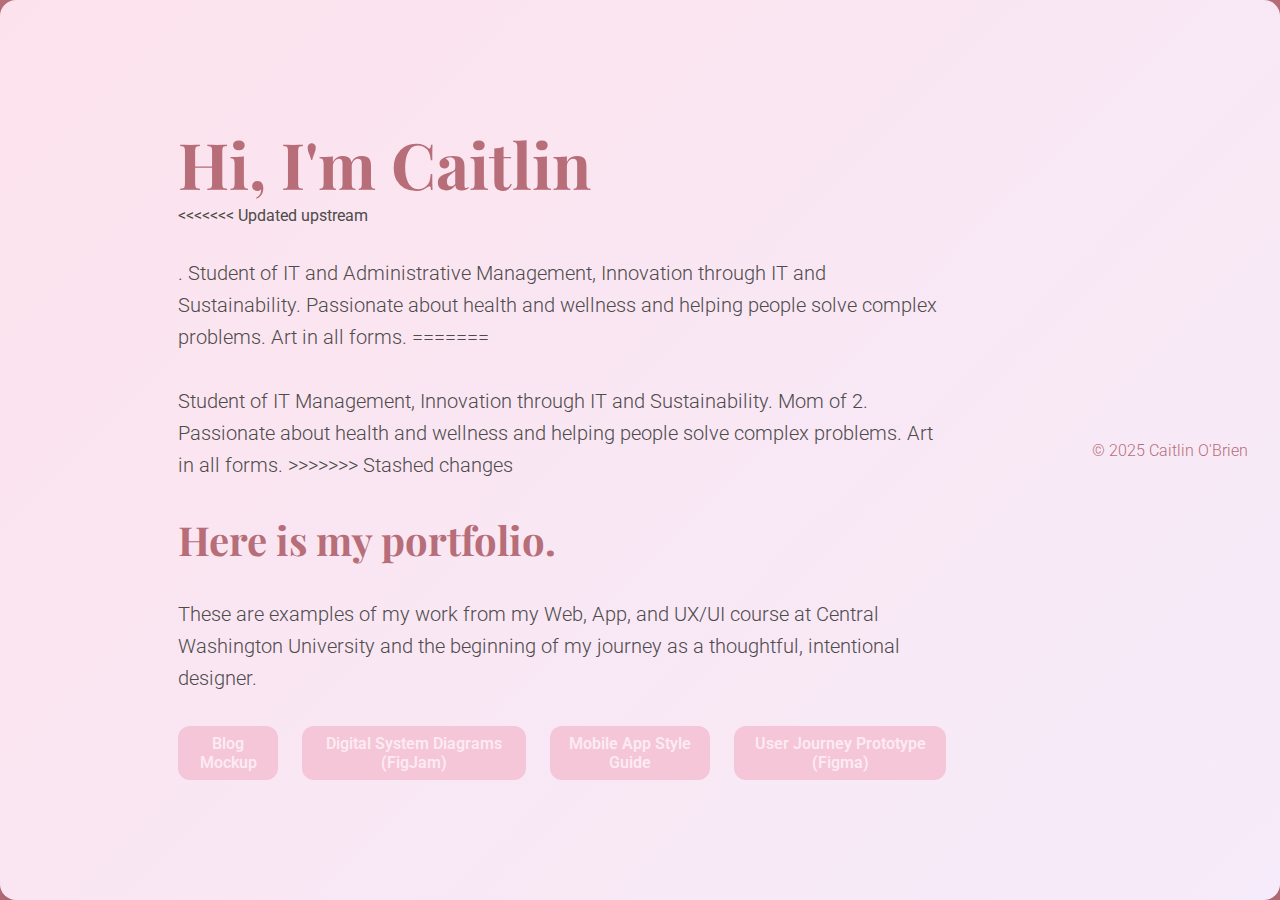
<file: index.html>
<!doctype html>
<html lang="en-US">
<head>
  <meta charset="utf-8" />
  <meta name="viewport" content="width=device-width, initial-scale=1.0" />
  <title>Caitlin O'Brien | Portfolio</title>
  <link rel="stylesheet" href="css/styles.css" />
</head>
<body>
  <main>
    <h1>Hi, I'm Caitlin</h1>

<<<<<<< Updated upstream
    <p class="blurb-text">.
      Student of IT and Administrative Management, Innovation through IT and Sustainability. Passionate about health and wellness and helping people solve complex problems. Art in all forms.
=======
    <p class="blurb-text">
      Student of IT Management, Innovation through IT and Sustainability. Mom of 2. Passionate about health and wellness and helping people solve complex problems. Art in all forms.
>>>>>>> Stashed changes
    </p>

    <h2>Here is my portfolio.</h2>

    <p class="blurb-text">
      These are examples of my work from my Web, App, and UX/UI course at Central Washington University and the beginning of my journey as a thoughtful, intentional designer.
    </p>

    <nav>
      <ul>
        <li><a href="blog/index.html">Blog Mockup</a></li>
        <li><a href="https://www.figma.com/board/Pk8gL2y5IOi5PoyQCHKVMr/Design-Challenge-1?node-id=0-1&t=IixMHvRQ2ROw1Lhi-1">Digital System Diagrams (FigJam)</a></li>
        <li><a href="https://www.figma.com/design/X3ZfjOZH2eJWQZayh5U5zB/Mobile-App-Style-Guide?node-id=0-1&t=IixMHvRQ2ROw1Lhi-1">Mobile App Style Guide</a></li>
        <li><a href="https://www.figma.com/design/vnmYc1cspleEFtR3yrBjPa/Design-Challenge-3?node-id=0-1&m=dev&t=svG6IiLs06ftFyvZ-1">User Journey Prototype (Figma)</a></li>
      </ul>
    </nav>
  </main>

  <footer>
    © 2025 Caitlin O'Brien
  </footer>
</body>
</html>
</file>
<file: css/styles.css>
/* Importing Fonts */
@import url('https://fonts.googleapis.com/css2?family=Playfair+Display:wght@400;700&family=Roboto:wght@300;400;700&display=swap');

* {
    box-sizing: border-box;
    padding: 0;
    margin: 0;
}

:root {
    font-size: 16px;
    font-family: 'Roboto', sans-serif;

    --primary-color: #fff0f5;         /* Lavender blush */
    --secondary-color: #b76e79;       /* Dusty rose */
    --accent-color: #f8c8dc;          /* Light pink */
    --text-color: #4a4a4a;            /* Soft charcoal */

    background-color: var(--secondary-color);
    color: var(--text-color);
    width: 100%;
    height: 100vh;
}

body {
    color: var(--text-color);
    background: linear-gradient(135deg, #ffe6f0, #f9f0ff);
    padding: 2rem;
    border-radius: 1rem;
    box-shadow: 0 8px 20px rgba(0, 0, 0, 0.1);
    opacity: 0.95;
    transition: all 0.3s ease-in-out;
}

p {
    margin: 2rem 0;
    line-height: 1.6;
}

main {
    max-width: 48rem;
    margin: auto;
}

h1 {
    font-size: 3rem;
    font-family: 'Playfair Display', serif;
    font-weight: 700;
    color: var(--secondary-color);
}

h2 {
    font-size: 1.5rem;
    font-family: 'Playfair Display', serif;
    font-weight: 700;
    color: var(--secondary-color);
}

nav {
    display: block;
    margin-top: 2rem;
}

nav ul {
    display: flex;
    justify-content: center;
    gap: 1rem;
    padding: 0;
    list-style: none;
}

nav ul li a {
    display: block;
    font-size: 1rem;
    font-weight: 600;
    padding: 0.5rem 1rem;
    color: var(--primary-color);
    background-color: var(--accent-color);
    border-radius: 0.75rem;
    text-align: center;
    text-decoration: none;
    transition: background-color 0.3s ease, transform 0.2s ease;
}

nav a:hover {
    background-color: #ffe6ee;
    transform: scale(1.05);
}

footer {
    padding: 2rem 0;
    font-size: 1rem;
    font-weight: 300;
    text-align: center;
    color: var(--secondary-color);
}

@media screen and (min-width: 769px) {
    body {
        width: 100vw;
        height: 100vh;
        display: flex;
        justify-content: center;
        align-items: center;
        opacity: 0.97;
    }

    h1 {
        font-size: 4rem;
    }

    h2 {
        font-size: 2.5rem;
    }

    .blurb-text {
        font-size: 1.25rem;
        font-weight: 300;
    }

    nav ul {
        gap: 1.5rem;
    }

    footer {
        font-weight: 300;
    }
}
</file>
